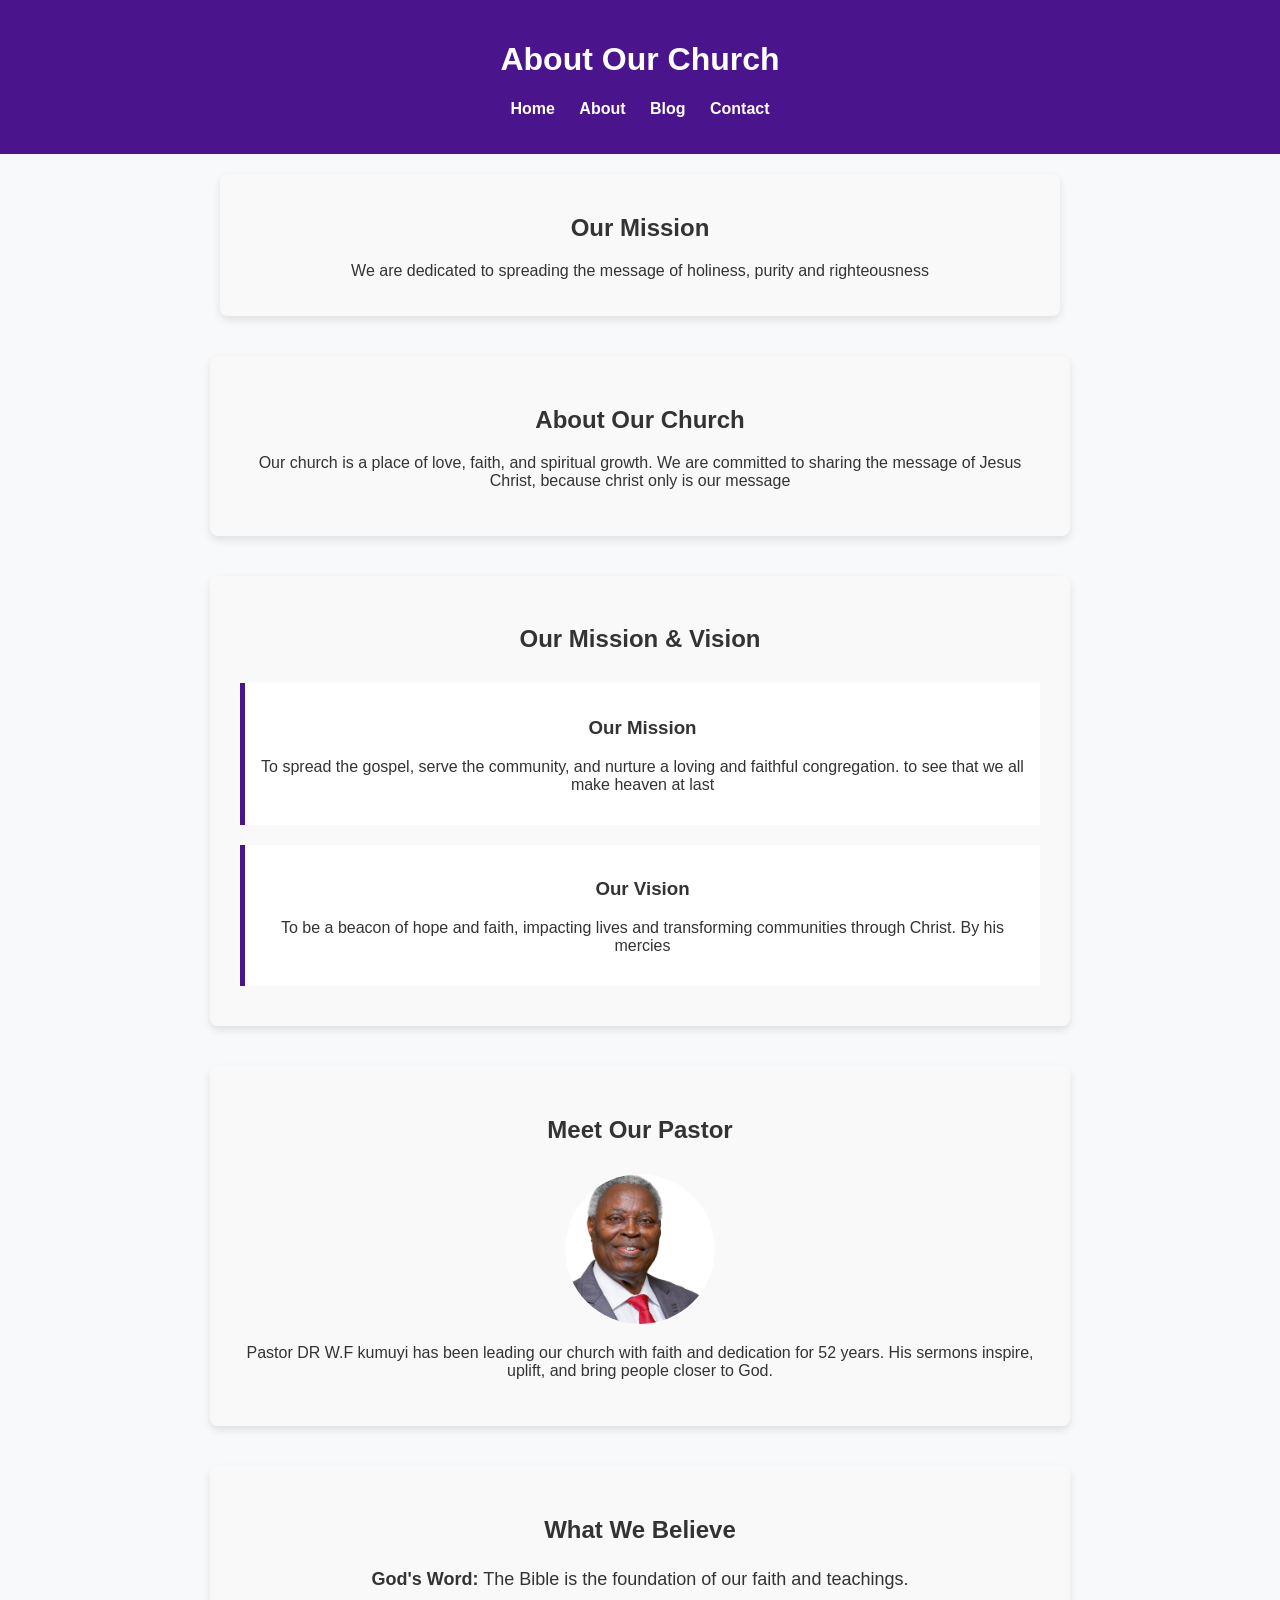
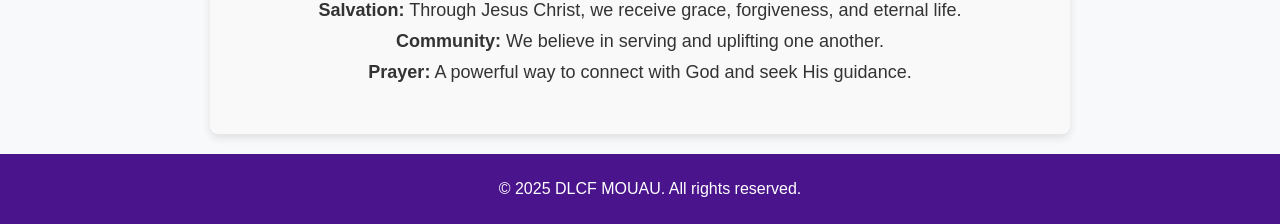
<file: about.html>
<!DOCTYPE html>
<html lang="en">
<head>
    <meta charset="UTF-8">
    <meta name="viewport" content="width=device-width, initial-scale=1.0">
    <title>DLCF MOUAU- About</title>
    <link rel="stylesheet" href="style.css">
</head>
<body>
    <header>
        <h1>About Our Church</h1>
        <nav>
    <ul>
        <li><a href="index.html">Home</a></li>
        <li><a href="about.html">About</a></li>
        <li><a href="blog.html">Blog</a></li>
        <li><a href="contact.html">Contact</a></li>
    </ul>
</nav>
    </header>

    <section class="content">
        <h2>Our Mission</h2>
        <p>We are dedicated to spreading the message of holiness, purity  and righteousness</p>
    </section>
    <!-- About Our Church -->
<section class="about-us">
    <h2>About Our Church</h2>
    <p>Our church is a place of love, faith, and spiritual growth. We are committed to sharing the message of Jesus Christ, because christ only is our message</p>
</section>

<!-- Our Mission & Vision -->
<section class="mission-vision">
    <h2>Our Mission & Vision</h2>
    <div class="mission">
        <h3>Our Mission</h3>
        <p>To spread the gospel, serve the community, and nurture a loving and faithful congregation. to see that we all make  heaven at last</p>
    </div>
    <div class="vision">
        <h3>Our Vision</h3>
        <p>To be a beacon of hope and faith, impacting lives and transforming communities through Christ. By his mercies</p>
    </div>
</section>

<!-- Meet Our Pastor -->
<section class="pastor">
    <h2>Meet Our Pastor</h2>
    <img src="img.jpg" alt="Pastor's Image">
    <p>Pastor DR W.F kumuyi has been leading our church with faith and dedication for 52 years. His sermons inspire, uplift, and bring people closer to God.</p>
</section>

<!-- Our Core Beliefs -->
<section class="beliefs">
    <h2>What We Believe</h2>
    <ul>
        <li><strong>God's Word:</strong> The Bible is the foundation of our faith and teachings.</li>
        <li><strong>Salvation:</strong> Through Jesus Christ, we receive grace, forgiveness, and eternal life.</li>
        <li><strong>Community:</strong> We believe in serving and uplifting one another.</li>
        <li><strong>Prayer:</strong> A powerful way to connect with God and seek His guidance.</li>
    </ul>
</section>

    <footer>
        <p>&copy; 2025 DLCF MOUAU. All rights reserved.</p>
    </footer>
</body>
</html>
</file>
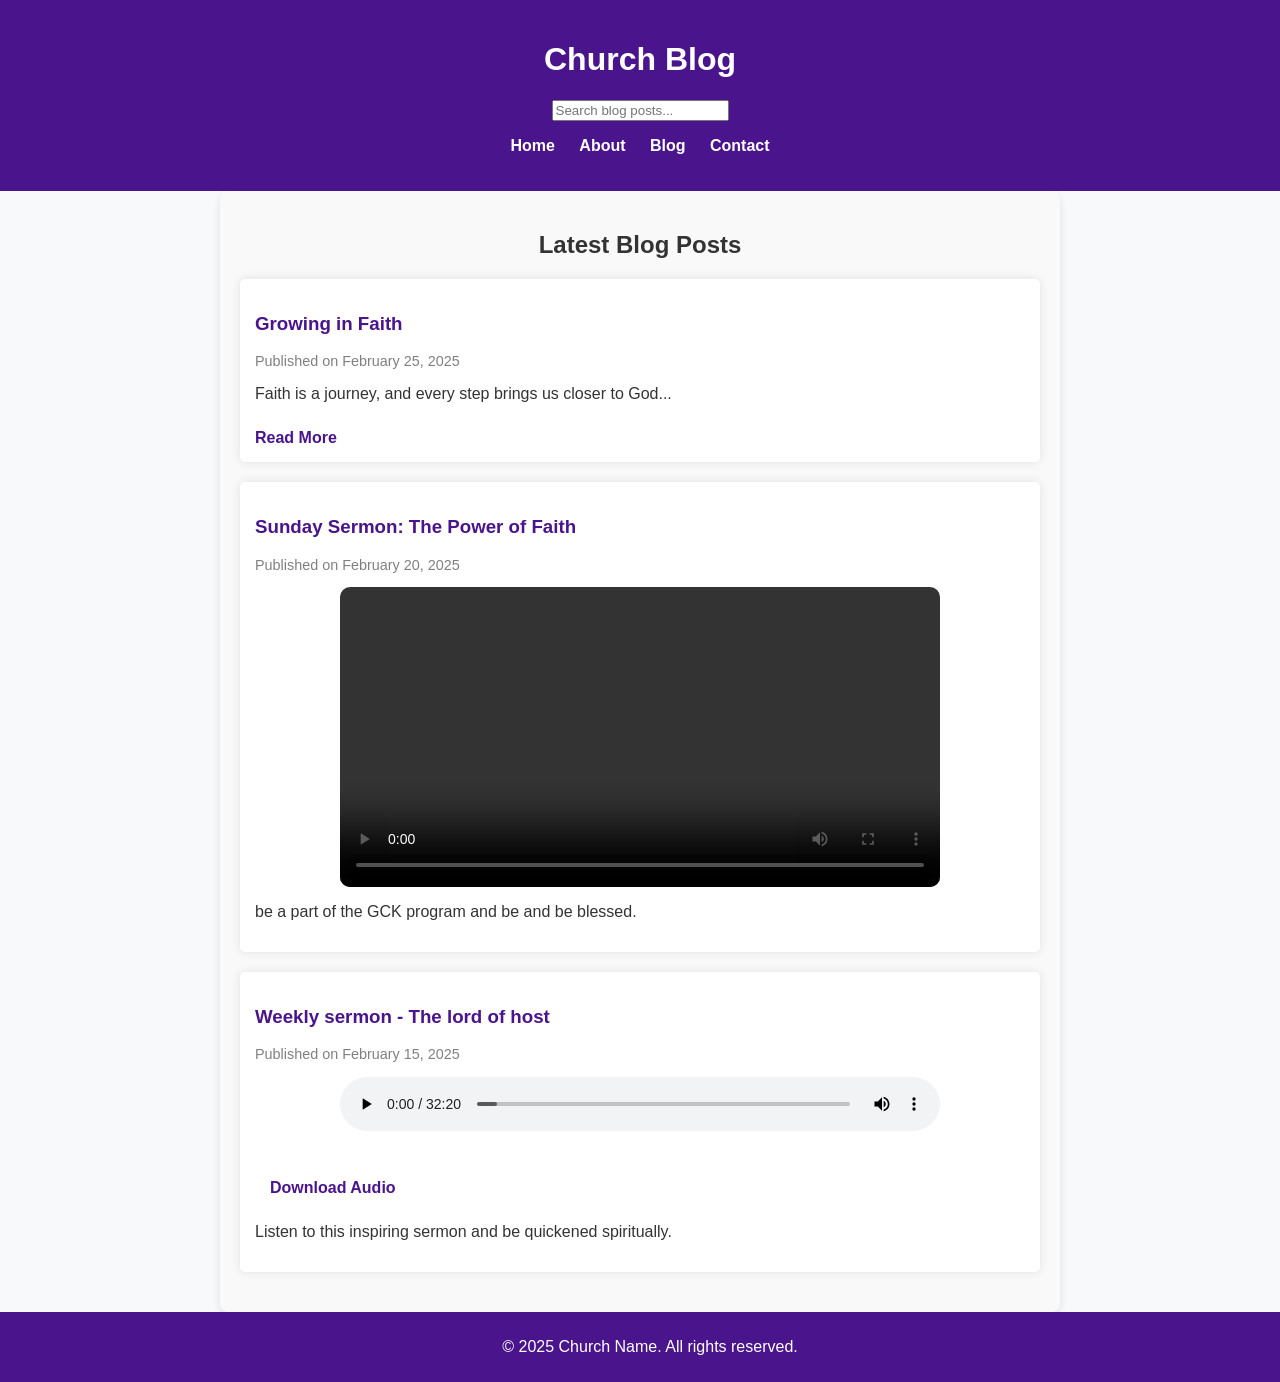
<file: blog.html>
<!DOCTYPE html>
<html lang="en">
<head>
    <meta charset="UTF-8">
    <meta name="viewport" content="width=device-width, initial-scale=1.0">
    <title>DLCF MOUAU - Blog</title>
    <link rel="stylesheet" href="style.css">
</head>
<body>
    <header>
        <h1>Church Blog</h1>
        <input type="text" id="search-bar" placeholder="Search blog posts..." onkeyup="searchPosts()">
        <nav>
            <ul>
                <li><a href="index.html">Home</a></li>
                <li><a href="about.html">About</a></li>
                <li><a href="blog.html">Blog</a></li>
                <li><a href="contact.html">Contact</a></li>
            </ul>
        </nav>
    </header>

    <section class="blog">
        <h2>Latest Blog Posts</h2>

        <article class="post">
            <h3>Growing in Faith</h3>
            <p class="date">Published on February 25, 2025</p>
            <p>Faith is a journey, and every step brings us closer to God...</p>
            <a href="#">Read More</a>
        </article>

        <!-- Video Sermon -->
        <article class="post">
            <h3>Sunday Sermon: The Power of Faith</h3>
            <p class="date">Published on February 20, 2025</p>
            <video controls>
                <source src="video2.mp4" type="video/mp4">
                Your browser does not support the video tag.
            </video>
            <p>be a part of the GCK program and be  and be blessed.</p>
        </article>

        <!-- Audio Sermon -->
        <article class="post">
    <h3>Weekly sermon - The lord of host</h3>
    <p class="date">Published on February 15, 2025</p>
    <audio controls>
        <source src="audio.mp3" type="audio/mpeg">
        Your browser does not support the audio tag.
    </audio>
    <br>
    <a href="audio.mp3" download class="download-btn">Download Audio</a>
    <p>Listen to this inspiring sermon and be quickened spiritually.</p>
</article>
    </section>

    <footer>
        <p>&copy; 2025 Church Name. All rights reserved.</p>
    </footer>
    <script src="script.js"></script>
</body>
</html>
</file>
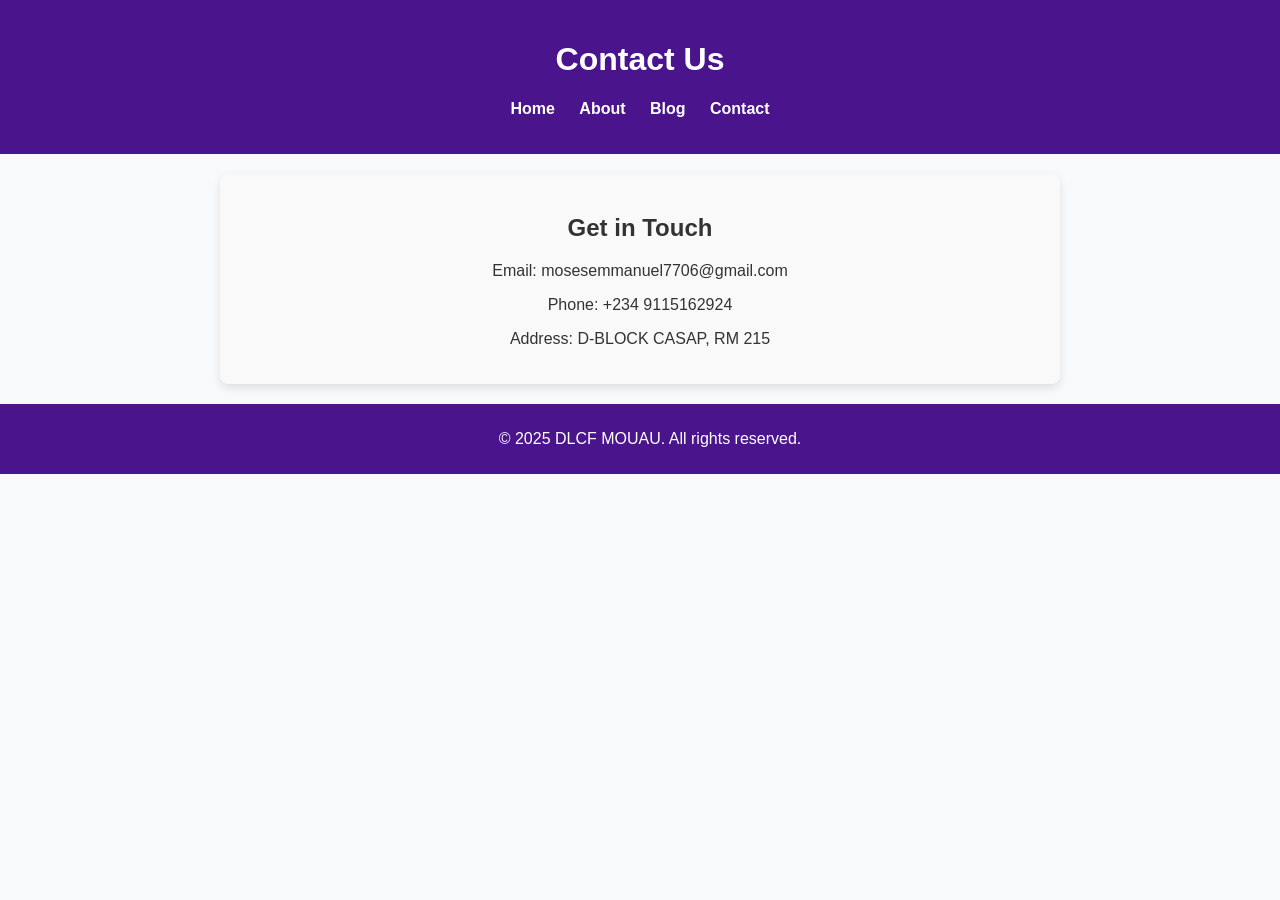
<file: contact.html>
<!DOCTYPE html>
<html lang="en">
<head>
    <meta charset="UTF-8">
    <meta name="viewport" content="width=device-width, initial-scale=1.0">
    <title>DLCF MOUAU - Contact</title>
    <link rel="stylesheet" href="style.css">
</head>
<body>
    <header>
        <h1>Contact Us</h1>
        <nav>
            <nav>
    <ul>
        <li><a href="index.html">Home</a></li>
        <li><a href="about.html">About</a></li>
        <li><a href="blog.html">Blog</a></li>
        <li><a href="contact.html">Contact</a></li>
    </ul>
</nav>
    </header>

    <section class="contact">
        <h2>Get in Touch</h2>
        <p>Email: mosesemmanuel7706@gmail.com</p>
        <p>Phone: +234 9115162924</p>
        <p>Address: D-BLOCK CASAP, RM 215</p>
    </section>

    <footer>
        <p>&copy; 2025 DLCF MOUAU. All rights reserved.</p>
    </footer>
</body>
</html>
</file>
<file: style.css>
body {
    font-family: Arial, sans-serif;
    margin: 0;
    padding: 0;
    text-align: center;
    background-color: #f8f9fa;
    color: #333;
    width: 100%;
    outline: none;
}

header {
    background-color: #4a148c;
    color: white;
    padding: 20px;
}

nav ul {
    list-style-type: none;
    padding: 0;
}

nav ul li {
    display: inline;
    margin: 0 10px;
}

nav ul li a {
    color: white;
    text-decoration: none;
    font-weight: bold;
}

.hero {
    background: url('church.jpg') no-repeat center center/cover;
    height: 300px;
    color: black;
    display: flex;
    flex-direction: column;
    justify-content: center;
    align-items: center;
}

.hero h2 {
    font-size: 2.5em;
}

.content, .contact {
    padding: 20px;
}

footer {
    background-color: #4a148c;
    color: white;
    padding: 10px;
    position: absolute;
    width: 100%;
    bottom: 0;
}

.blog {
    padding: 20px;
    text-align: left;
    max-width: 800px;
    margin: auto;
}

.blog h2 {
    text-align: center;
    margin-bottom: 20px;
}

.post {
    background-color: #fff;
    padding: 15px;
    margin-bottom: 20px;
    border-radius: 5px;
    box-shadow: 0px 0px 10px rgba(0, 0, 0, 0.1);
}

.post h3 {
    color: #4a148c;
}

.date {
    font-size: 0.9em;
    color: gray;
}

.post a {
    display: inline-block;
    margin-top: 10px;
    color: #4a148c;
    text-decoration: none;
    font-weight: bold;
}

.post a:hover {
    text-decoration: underline;
}

.post video, .post audio {
    width: 100%;
    max-width: 600px;
    display: block;
    margin: 10px auto;
    border-radius: 10px;
}

.post h3 {
    color: #4a148c;
}

.post {
    background-color: #fff;
    padding: 15px;
    margin-bottom: 20px;
    border-radius: 5px;
    box-shadow: 0px 0px 10px rgba(0, 0, 0, 0.1);
}

.date {
    font-size: 0.9em;
    color: gray;
}

body {
    display: flex;
    flex-direction: column;
    min-height: 100vh; /* Ensure the body takes up the full height */
}

.blog {
    flex-grow: 1; /* Allows content to expand while pushing the footer down */
}

footer {
    background-color: #4a148c;
    color: white;
    padding: 10px;
    text-align: center;
    position: relative; /* Change from absolute to relative */
    width: 100%;
}

..post {
    text-align: center; /* Centers inline elements like <a> inside .post */
}

.download-btn {
    display: inline-block; /* Keeps it as a button */
    margin-top: 10px;
    padding: 10px 15px;
    font-size: 16px;
    font-weight: bold;
    text-decoration: none;
    border-radius: 5px;
    justify-content: center;
    align-items: center;
}

/* General Section Styling */
section {
    padding: 30px;
    margin: 20px auto;
    text-align: center;
    background-color: #f9f9f9;
    border-radius: 8px;
    box-shadow: 0px 4px 8px rgba(0, 0, 0, 0.1);
    width: 90%;
    max-width: 800px;
}

/* Welcome Section */
.welcome h2 {
    color: #4a148c;
}

/* Events */
.events ul {
    list-style: none;
    padding: 0;
}

.events li {
    font-size: 18px;
    padding: 5px 0;
}

/* Sermon of the Week */
.sermon video {
    width: 100%;
    max-width: 600px;
    border-radius: 5px;
    margin-top: 10px;
}

/* Call to Action (Buttons) */
.cta .btn {
    display: inline-block;
    padding: 10px 20px;
    margin: 10px;
    background-color: #4a148c;
    color: white;
    text-decoration: none;
    border-radius: 5px;
}

.cta .donate {
    background-color: #d32f2f;
}

.cta .live {
    background-color: #1976d2;
}

/* Bible Verse */
.bible-verse blockquote {
    font-style: italic;
    font-size: 18px;
    color: #333;
}

/* Testimonies */
.testimony {
    background-color: #fff;
    padding: 15px;
    border-left: 5px solid #4a148c;
    margin-bottom: 10px;
}

/* General Section Styling */
section {
    padding: 30px;
    margin: 20px auto;
    text-align: center;
    background-color: #f9f9f9;
    border-radius: 8px;
    box-shadow: 0px 4px 8px rgba(0, 0, 0, 0.1);
    width: 90%;
    max-width: 800px;
}

/* Mission & Vision */
.mission-vision {
    display: flex;
    flex-direction: column;
}

.mission, .vision {
    background-color: white;
    padding: 15px;
    margin: 10px 0;
    border-left: 5px solid #4a148c;
}

/* Pastor Section */
.pastor img {
    width: 150px;
    height: 150px;
    border-radius: 50%;
    margin-top: 10px;
}

/* Beliefs List */
.beliefs ul {
    list-style: none;
    padding: 0;
}

.beliefs li {
    font-size: 18px;
    padding: 5px 0;
}

video{
    width:560px;
    height:315p;
}
</file>
